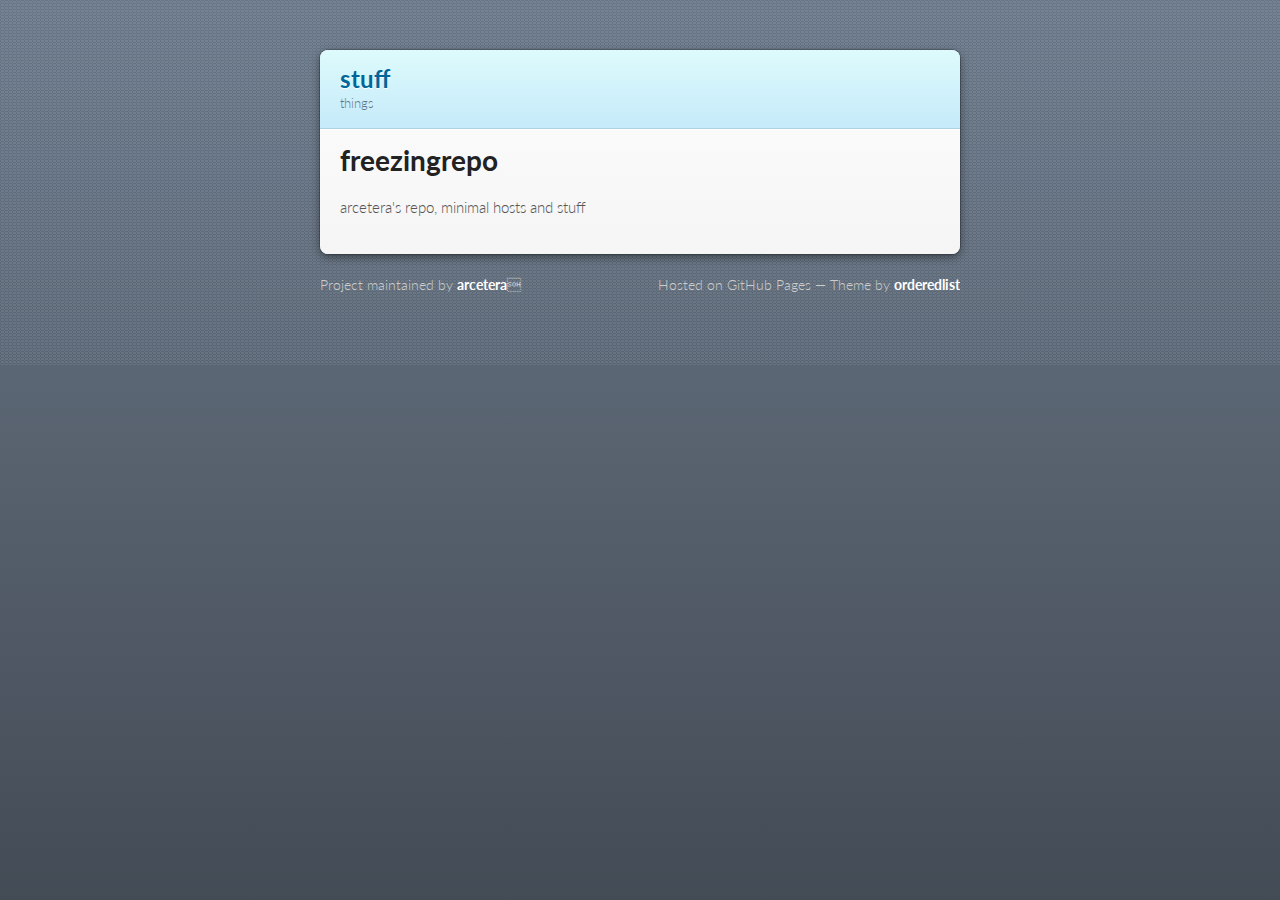
<file: index.html>
<!doctype html>
<html>
  <head>
    <meta charset="utf-8">
    <meta http-equiv="X-UA-Compatible" content="chrome=1">
    <title>arcetera's repo</title>

    <link rel="stylesheet" href="stylesheets/styles.css">
    <link rel="stylesheet" href="stylesheets/pygment_trac.css">
    <script src="javascripts/scale.fix.js"></script>
    <meta name="viewport" content="width=device-width, initial-scale=1, user-scalable=no">

    <!--[if lt IE 9]>
    <script src="//html5shiv.googlecode.com/svn/trunk/html5.js"></script>
    <![endif]-->
  </head>
  <body>
    <div class="wrapper">
      <header>
        <h1>stuff</h1>
        <p>things</p>
      </header>
      <section>
        <h1>
<a id="freezingrepo" class="anchor" href="#freezingrepo" aria-hidden="true"><span class="octicon octicon-link"></span></a>freezingrepo</h1>

<p>arcetera's repo, minimal hosts and stuff</p>
      </section>
    </div>
    <footer>
      <p>Project maintained by <a href="https://github.com/arcetera">arcetera</a></p>
      <p>Hosted on GitHub Pages &mdash; Theme by <a href="https://github.com/orderedlist">orderedlist</a></p>
    </footer>
    <!--[if !IE]><script>fixScale(document);</script><![endif]-->
    
  </body>
</html>
</file>
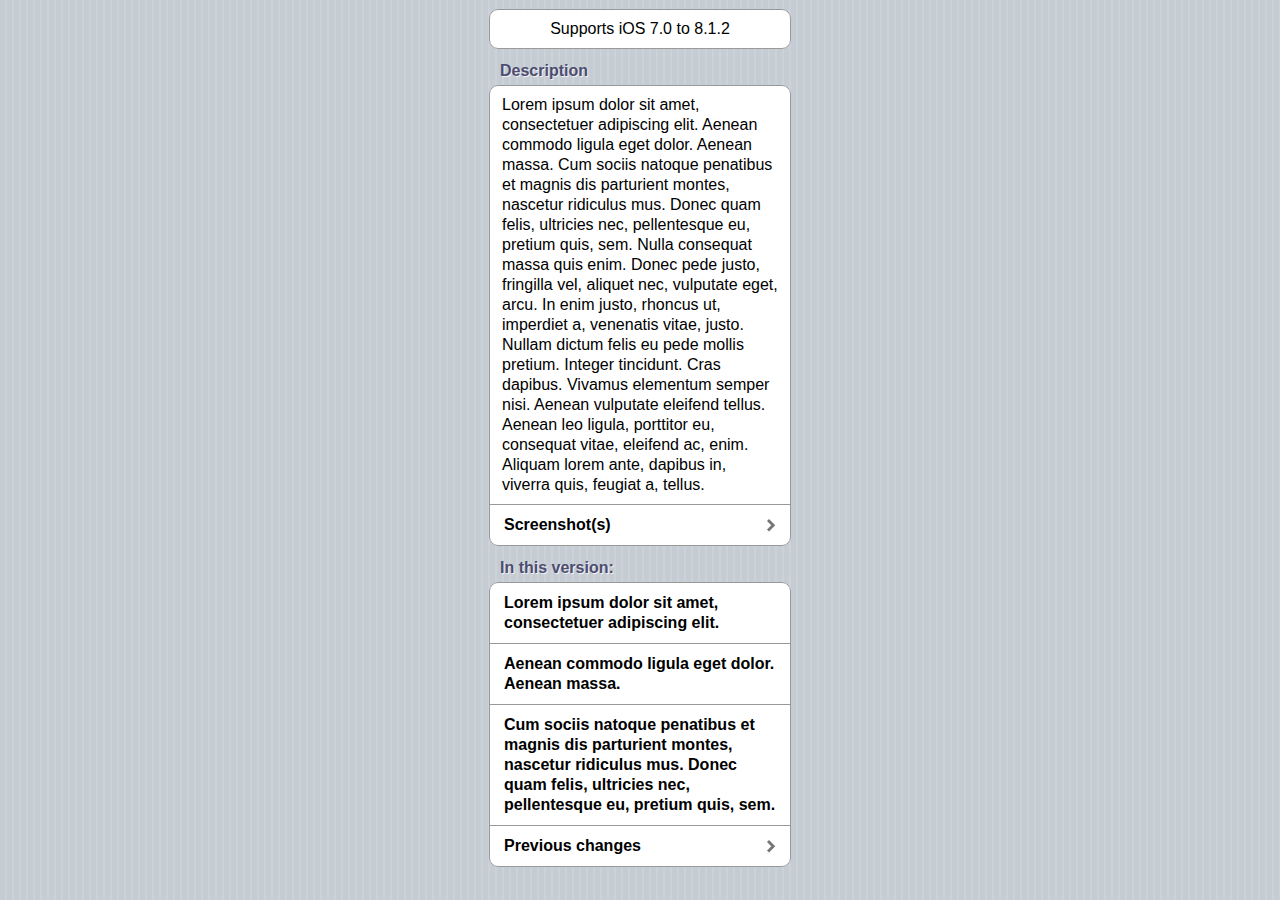
<file: info/com.example.package/index.html>
<html>
<head>
<title>Package</title>
<meta name="viewport" content="width=device-width, minimum-scale=1.0, maximum-scale=1.0"/>
<base target="_blank"/> 

<script type="text/javascript" src="/assets/menes.js"></script>
<link rel="stylesheet" type="text/css" id="stylesheet">
<script type="text/javascript">var agent=navigator.userAgent;var ios=agent.match(/.*; CPU (?:iPhone )?OS ([0-9_]*) like Mac OS X[;)]/);ios=ios==null?'6.0':ios[1].replace(/_/g,'.');var stylesheet=$("#stylesheet");if(ios.match(/^[78]($|\.)/)!=null){stylesheet.href("/assets/lotus.css")}else{stylesheet.href("/assets/legacy.css")}</script>

</head>

	<script type="text/javascript">
		if (navigator.userAgent.search(/Cydia/) != -1)
			document.write('<style type="text/css"> body { background: none !important; } .header { display: none !important; } </style>');
	</script>

<body class="pinstripe">
<panel>

<fieldset class="iosver">
    <div data-min-ios="7.0" data-max-ios="8.1.2" class="prerequisite"><p>Supports iOS 7.0 to 8.1.2</p></div>
</fieldset>

<label>Description</label>
<fieldset>
<div>
<p>Lorem ipsum dolor sit amet, consectetuer adipiscing elit. Aenean commodo ligula eget dolor. Aenean massa. Cum sociis natoque penatibus et magnis dis parturient montes, nascetur ridiculus mus. Donec quam felis, ultricies nec, pellentesque eu, pretium quis, sem. Nulla consequat massa quis enim. Donec pede justo, fringilla vel, aliquet nec, vulputate eget, arcu. In enim justo, rhoncus ut, imperdiet a, venenatis vitae, justo. Nullam dictum felis eu pede mollis pretium. Integer tincidunt. Cras dapibus. Vivamus elementum semper nisi. Aenean vulputate eleifend tellus. Aenean leo ligula, porttitor eu, consequat vitae, eleifend ac, enim. Aliquam lorem ante, dapibus in, viverra quis, feugiat a, tellus.</p>
</div>

<a href="screenshots.html">
<div><div><label><p>Screenshot(s)</p></label></div></div>
</a>

</fieldset>

<label>In this version:</label>
<fieldset>

    <a><div><div><label><p>Lorem ipsum dolor sit amet, consectetuer adipiscing elit.</p></label></div></div></a>
    <a><div><div><label><p>Aenean commodo ligula eget dolor. Aenean massa.</p></label></div></div></a>
    <a><div><div><label><p>Cum sociis natoque penatibus et magnis dis parturient montes, nascetur ridiculus mus. Donec quam felis, ultricies nec, pellentesque eu, pretium quis, sem.</p></label></div></div></a>

<a href="changelog.html">
<div><div><label><p>Previous changes</p></label></div></div>
</a>
</fieldset>

<script src="/assets/iosver.js" async></script>

</body>
</html>
</file>
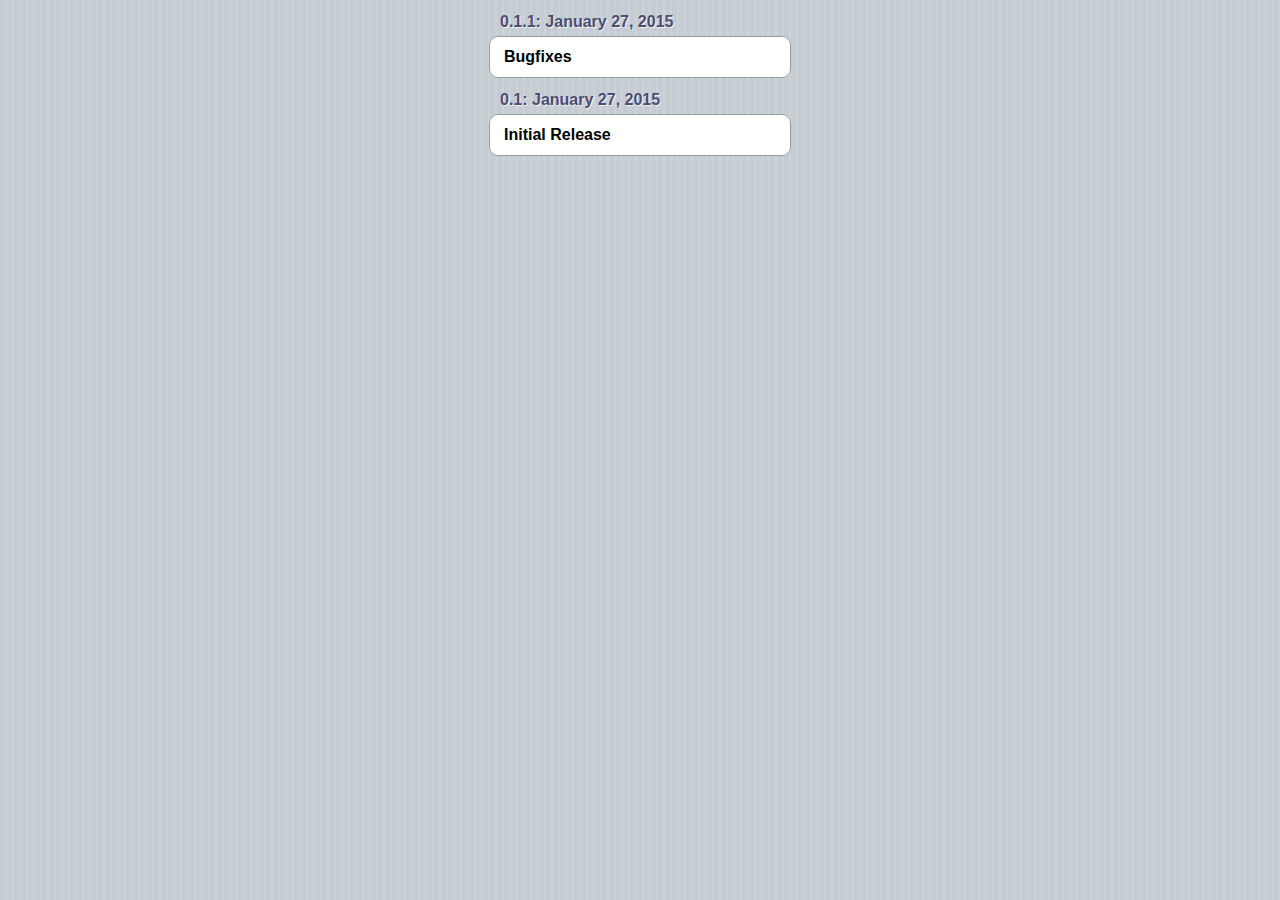
<file: info/com.example.package/changelog.html>
<html>
<head>
<title>Package</title>
<meta name="viewport" content="width=device-width, minimum-scale=1.0, maximum-scale=1.0"/>
<base target="_blank"/>

<script type="text/javascript" src="/assets/menes.js"></script>
<link rel="stylesheet" type="text/css" id="stylesheet">
<script type="text/javascript">var agent=navigator.userAgent;var ios=agent.match(/.*; CPU (?:iPhone )?OS ([0-9_]*) like Mac OS X[;)]/);ios=ios==null?'6.0':ios[1].replace(/_/g,'.');var stylesheet=$("#stylesheet");if(ios.match(/^[78]($|\.)/)!=null){stylesheet.href("/assets/lotus.css")}else{stylesheet.href("/assets/legacy.css")}</script>

</head>
	
	<script type="text/javascript">
		if (navigator.userAgent.search(/Cydia/) != -1)
			document.write('<style type="text/css"> body { background: none !important; } </style>');
	</script>

<body class="pinstripe nolegacy">
<panel>
    
    <label>0.1.1: January 27, 2015</label>
    <fieldset>
        <a><div><div><label><p>Bugfixes</p></label></div></div></a>
    </fieldset>

    <label>0.1: January 27, 2015</label>
    <fieldset>
        <a><div><div><label><p>Initial Release</p></label></div></div></a>
    </fieldset>

</panel>
</body>
</html>
</file>
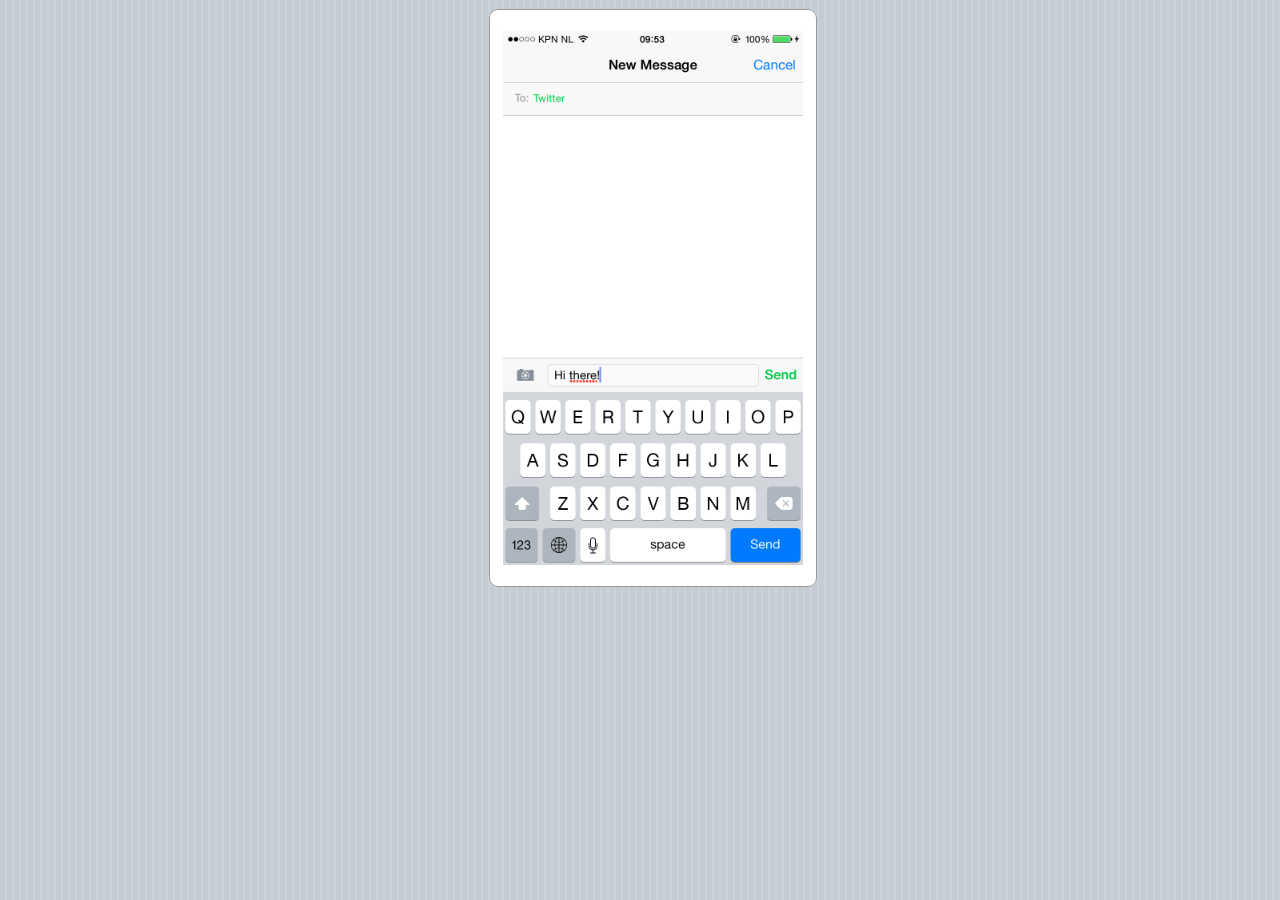
<file: info/com.example.package/screenshots.html>
<html>
<head>
<title>Screenshot(s)</title>
<meta name="viewport" content="width=device-width, minimum-scale=1.0, maximum-scale=1.0"/>
<base target="_blank"/>

<script type="text/javascript" src="/assets/menes.js"></script>
<link rel="stylesheet" type="text/css" id="stylesheet">
<script type="text/javascript">var agent=navigator.userAgent;var ios=agent.match(/.*; CPU (?:iPhone )?OS ([0-9_]*) like Mac OS X[;)]/);ios=ios==null?'6.0':ios[1].replace(/_/g,'.');var stylesheet=$("#stylesheet");if(ios.match(/^[78]($|\.)/)!=null){stylesheet.href("/assets/lotus.css")}else{stylesheet.href("/assets/legacy.css")}</script>

</head>
	
	<script type="text/javascript">
		if (navigator.userAgent.search(/Cydia/) != -1)
			document.write('<style type="text/css"> body { background: none !important; } </style>');
	</script>

<body class="pinstripe nolegacy">
<panel>

<fieldset style="text-align:center"><div>
    <div class="pic" style="margin-bottom:12px;"><center></center></div>
    
    <img src="package1.png" width="300" />
    
    <div class="pic" style="margin-bottom:12px;"><center></center></div>
</div></fieldset>

</panel>
</body>
</html>
</file>
<file: stylesheets/styles.css>
@import url(https://fonts.googleapis.com/css?family=Lato:300italic,700italic,300,700);
html {
  background: #6C7989;
  background: #6c7989 -webkit-gradient(linear, 50% 0%, 50% 100%, color-stop(0%, #6c7989), color-stop(100%, #434b55)) fixed;
  background: #6c7989 -webkit-linear-gradient(#6c7989, #434b55) fixed;
  background: #6c7989 -moz-linear-gradient(#6c7989, #434b55) fixed;
  background: #6c7989 -o-linear-gradient(#6c7989, #434b55) fixed;
  background: #6c7989 -ms-linear-gradient(#6c7989, #434b55) fixed;
  background: #6c7989 linear-gradient(#6c7989, #434b55) fixed;
}

body {
  padding: 50px 0;
  margin: 0;
  font: 14px/1.5 Lato, "Helvetica Neue", Helvetica, Arial, sans-serif;
  color: #555;
  font-weight: 300;
  background: url('[data-uri]') fixed;
}

.wrapper {
  width: 640px;
  margin: 0 auto;
  background: #DEDEDE;
  -webkit-border-radius: 8px;
  -moz-border-radius: 8px;
  -ms-border-radius: 8px;
  -o-border-radius: 8px;
  border-radius: 8px;
  -webkit-box-shadow: rgba(0, 0, 0, 0.2) 0 0 0 1px, rgba(0, 0, 0, 0.45) 0 3px 10px;
  -moz-box-shadow: rgba(0, 0, 0, 0.2) 0 0 0 1px, rgba(0, 0, 0, 0.45) 0 3px 10px;
  box-shadow: rgba(0, 0, 0, 0.2) 0 0 0 1px, rgba(0, 0, 0, 0.45) 0 3px 10px;
}

header, section, footer {
  display: block;
}

a {
  color: #069;
  text-decoration: none;
}

p {
  margin: 0 0 20px;
  padding: 0;
}

strong {
  color: #222;
  font-weight: 700;
}

header {
  -webkit-border-radius: 8px 8px 0 0;
  -moz-border-radius: 8px 8px 0 0;
  -ms-border-radius: 8px 8px 0 0;
  -o-border-radius: 8px 8px 0 0;
  border-radius: 8px 8px 0 0;
  background: #C6EAFA;
  background: -webkit-gradient(linear, 50% 0%, 50% 100%, color-stop(0%, #ddfbfc), color-stop(100%, #c6eafa));
  background: -webkit-linear-gradient(#ddfbfc, #c6eafa);
  background: -moz-linear-gradient(#ddfbfc, #c6eafa);
  background: -o-linear-gradient(#ddfbfc, #c6eafa);
  background: -ms-linear-gradient(#ddfbfc, #c6eafa);
  background: linear-gradient(#ddfbfc, #c6eafa);
  position: relative;
  padding: 15px 20px;
  border-bottom: 1px solid #B2D2E1;
}
header h1 {
  margin: 0;
  padding: 0;
  font-size: 24px;
  line-height: 1.2;
  color: #069;
  text-shadow: rgba(255, 255, 255, 0.9) 0 1px 0;
}
header.without-description h1 {
  margin: 10px 0;
}
header p {
  margin: 0;
  color: #61778B;
  width: 300px;
  font-size: 13px;
}
header p.view {
  display: none;
  font-weight: 700;
  text-shadow: rgba(255, 255, 255, 0.9) 0 1px 0;
  -webkit-font-smoothing: antialiased;
}
header p.view a {
  color: #06c;
}
header p.view small {
  font-weight: 400;
}
header ul {
  margin: 0;
  padding: 0;
  list-style: none;
  position: absolute;
  z-index: 1;
  right: 20px;
  top: 20px;
  height: 38px;
  padding: 1px 0;
  background: #5198DF;
  background: -webkit-gradient(linear, 50% 0%, 50% 100%, color-stop(0%, #77b9fb), color-stop(100%, #3782cd));
  background: -webkit-linear-gradient(#77b9fb, #3782cd);
  background: -moz-linear-gradient(#77b9fb, #3782cd);
  background: -o-linear-gradient(#77b9fb, #3782cd);
  background: -ms-linear-gradient(#77b9fb, #3782cd);
  background: linear-gradient(#77b9fb, #3782cd);
  border-radius: 5px;
  -webkit-box-shadow: inset rgba(255, 255, 255, 0.45) 0 1px 0, inset rgba(0, 0, 0, 0.2) 0 -1px 0;
  -moz-box-shadow: inset rgba(255, 255, 255, 0.45) 0 1px 0, inset rgba(0, 0, 0, 0.2) 0 -1px 0;
  box-shadow: inset rgba(255, 255, 255, 0.45) 0 1px 0, inset rgba(0, 0, 0, 0.2) 0 -1px 0;
  width: auto;
}
header ul:before {
  content: '';
  position: absolute;
  z-index: -1;
  left: -5px;
  top: -4px;
  right: -5px;
  bottom: -6px;
  background: rgba(0, 0, 0, 0.1);
  -webkit-border-radius: 8px;
  -moz-border-radius: 8px;
  -ms-border-radius: 8px;
  -o-border-radius: 8px;
  border-radius: 8px;
  -webkit-box-shadow: rgba(0, 0, 0, 0.2) 0 -1px 0, inset rgba(255, 255, 255, 0.7) 0 -1px 0;
  -moz-box-shadow: rgba(0, 0, 0, 0.2) 0 -1px 0, inset rgba(255, 255, 255, 0.7) 0 -1px 0;
  box-shadow: rgba(0, 0, 0, 0.2) 0 -1px 0, inset rgba(255, 255, 255, 0.7) 0 -1px 0;
}
header ul li {
  width: 79px;
  float: left;
  border-right: 1px solid #3A7CBE;
  height: 38px;
}
header ul li.single {
  border: none;
}
header ul li + li {
  width: 78px;
  border-left: 1px solid #8BBEF3;
}
header ul li + li + li {
  border-right: none;
  width: 79px;
}
header ul a {
  line-height: 1;
  font-size: 11px;
  color: #fff;
  color: rgba(255, 255, 255, 0.8);
  display: block;
  text-align: center;
  font-weight: 400;
  padding-top: 6px;
  height: 40px;
  text-shadow: rgba(0, 0, 0, 0.4) 0 -1px 0;
}
header ul a strong {
  font-size: 14px;
  display: block;
  color: #fff;
  -webkit-font-smoothing: antialiased;
}

section {
  padding: 15px 20px;
  font-size: 15px;
  border-top: 1px solid #fff;
  background: -webkit-gradient(linear, 50% 0%, 50% 700, color-stop(0%, #fafafa), color-stop(100%, #dedede));
  background: -webkit-linear-gradient(#fafafa, #dedede 700px);
  background: -moz-linear-gradient(#fafafa, #dedede 700px);
  background: -o-linear-gradient(#fafafa, #dedede 700px);
  background: -ms-linear-gradient(#fafafa, #dedede 700px);
  background: linear-gradient(#fafafa, #dedede 700px);
  -webkit-border-radius: 0 0 8px 8px;
  -moz-border-radius: 0 0 8px 8px;
  -ms-border-radius: 0 0 8px 8px;
  -o-border-radius: 0 0 8px 8px;
  border-radius: 0 0 8px 8px;
  position: relative;
}

h1, h2, h3, h4, h5, h6 {
  color: #222;
  padding: 0;
  margin: 0 0 20px;
  line-height: 1.2;
}

p, ul, ol, table, pre, dl {
  margin: 0 0 20px;
}

h1, h2, h3 {
  line-height: 1.1;
}

h1 {
  font-size: 28px;
}

h2 {
  color: #393939;
}

h3, h4, h5, h6 {
  color: #494949;
}

blockquote {
  margin: 0 -20px 20px;
  padding: 15px 20px 1px 40px;
  font-style: italic;
  background: #ccc;
  background: rgba(0, 0, 0, 0.06);
  color: #222;
}

img {
  max-width: 100%;
}

code, pre {
  font-family: Monaco, Bitstream Vera Sans Mono, Lucida Console, Terminal;
  color: #333;
  font-size: 12px;
  overflow-x: auto;
}

pre {
  padding: 20px;
  background: #3A3C42;
  color: #f8f8f2;
  margin: 0 -20px 20px;
}
pre code {
  color: #f8f8f2;
}
li pre {
  margin-left: -60px;
  padding-left: 60px;
}

table {
  width: 100%;
  border-collapse: collapse;
}

th, td {
  text-align: left;
  padding: 5px 10px;
  border-bottom: 1px solid #aaa;
}

dt {
  color: #222;
  font-weight: 700;
}

th {
  color: #222;
}

small {
  font-size: 11px;
}

hr {
  border: 0;
  background: #aaa;
  height: 1px;
  margin: 0 0 20px;
}

footer {
  width: 640px;
  margin: 0 auto;
  padding: 20px 0 0;
  color: #ccc;
  overflow: hidden;
}
footer a {
  color: #fff;
  font-weight: bold;
}
footer p {
  float: left;
}
footer p + p {
  float: right;
}

@media print, screen and (max-width: 740px) {
  body {
    padding: 0;
  }

  .wrapper {
    -webkit-border-radius: 0;
    -moz-border-radius: 0;
    -ms-border-radius: 0;
    -o-border-radius: 0;
    border-radius: 0;
    -webkit-box-shadow: none;
    -moz-box-shadow: none;
    box-shadow: none;
    width: 100%;
  }

  footer {
    -webkit-border-radius: 0;
    -moz-border-radius: 0;
    -ms-border-radius: 0;
    -o-border-radius: 0;
    border-radius: 0;
    padding: 20px;
    width: auto;
  }
  footer p {
    float: none;
    margin: 0;
  }
  footer p + p {
    float: none;
  }
}
@media print, screen and (max-width:580px) {
  header ul {
    display: none;
  }

  header p.view {
    display: block;
  }

  header p {
    width: 100%;
  }
}
@media print {
  header p.view a small:before {
    content: 'at http://github.com/';
  }
}
</file>
<file: stylesheets/pygment_trac.css>
.highlight .hll { background-color: #49483e }
.highlight  { background: #3A3C42; color: #f8f8f2 }
.highlight .c { color: #75715e } /* Comment */
.highlight .err { color: #960050; background-color: #1e0010 } /* Error */
.highlight .k { color: #66d9ef } /* Keyword */
.highlight .l { color: #ae81ff } /* Literal */
.highlight .n { color: #f8f8f2 } /* Name */
.highlight .o { color: #f92672 } /* Operator */
.highlight .p { color: #f8f8f2 } /* Punctuation */
.highlight .cm { color: #75715e } /* Comment.Multiline */
.highlight .cp { color: #75715e } /* Comment.Preproc */
.highlight .c1 { color: #75715e } /* Comment.Single */
.highlight .cs { color: #75715e } /* Comment.Special */
.highlight .ge { font-style: italic } /* Generic.Emph */
.highlight .gs { font-weight: bold } /* Generic.Strong */
.highlight .kc { color: #66d9ef } /* Keyword.Constant */
.highlight .kd { color: #66d9ef } /* Keyword.Declaration */
.highlight .kn { color: #f92672 } /* Keyword.Namespace */
.highlight .kp { color: #66d9ef } /* Keyword.Pseudo */
.highlight .kr { color: #66d9ef } /* Keyword.Reserved */
.highlight .kt { color: #66d9ef } /* Keyword.Type */
.highlight .ld { color: #e6db74 } /* Literal.Date */
.highlight .m { color: #ae81ff } /* Literal.Number */
.highlight .s { color: #e6db74 } /* Literal.String */
.highlight .na { color: #a6e22e } /* Name.Attribute */
.highlight .nb { color: #f8f8f2 } /* Name.Builtin */
.highlight .nc { color: #a6e22e } /* Name.Class */
.highlight .no { color: #66d9ef } /* Name.Constant */
.highlight .nd { color: #a6e22e } /* Name.Decorator */
.highlight .ni { color: #f8f8f2 } /* Name.Entity */
.highlight .ne { color: #a6e22e } /* Name.Exception */
.highlight .nf { color: #a6e22e } /* Name.Function */
.highlight .nl { color: #f8f8f2 } /* Name.Label */
.highlight .nn { color: #f8f8f2 } /* Name.Namespace */
.highlight .nx { color: #a6e22e } /* Name.Other */
.highlight .py { color: #f8f8f2 } /* Name.Property */
.highlight .nt { color: #f92672 } /* Name.Tag */
.highlight .nv { color: #f8f8f2 } /* Name.Variable */
.highlight .ow { color: #f92672 } /* Operator.Word */
.highlight .w { color: #f8f8f2 } /* Text.Whitespace */
.highlight .mf { color: #ae81ff } /* Literal.Number.Float */
.highlight .mh { color: #ae81ff } /* Literal.Number.Hex */
.highlight .mi { color: #ae81ff } /* Literal.Number.Integer */
.highlight .mo { color: #ae81ff } /* Literal.Number.Oct */
.highlight .sb { color: #e6db74 } /* Literal.String.Backtick */
.highlight .sc { color: #e6db74 } /* Literal.String.Char */
.highlight .sd { color: #e6db74 } /* Literal.String.Doc */
.highlight .s2 { color: #e6db74 } /* Literal.String.Double */
.highlight .se { color: #ae81ff } /* Literal.String.Escape */
.highlight .sh { color: #e6db74 } /* Literal.String.Heredoc */
.highlight .si { color: #e6db74 } /* Literal.String.Interpol */
.highlight .sx { color: #e6db74 } /* Literal.String.Other */
.highlight .sr { color: #e6db74 } /* Literal.String.Regex */
.highlight .s1 { color: #e6db74 } /* Literal.String.Single */
.highlight .ss { color: #e6db74 } /* Literal.String.Symbol */
.highlight .bp { color: #f8f8f2 } /* Name.Builtin.Pseudo */
.highlight .vc { color: #f8f8f2 } /* Name.Variable.Class */
.highlight .vg { color: #f8f8f2 } /* Name.Variable.Global */
.highlight .vi { color: #f8f8f2 } /* Name.Variable.Instance */
.highlight .il { color: #ae81ff } /* Literal.Number.Integer.Long */
</file>
